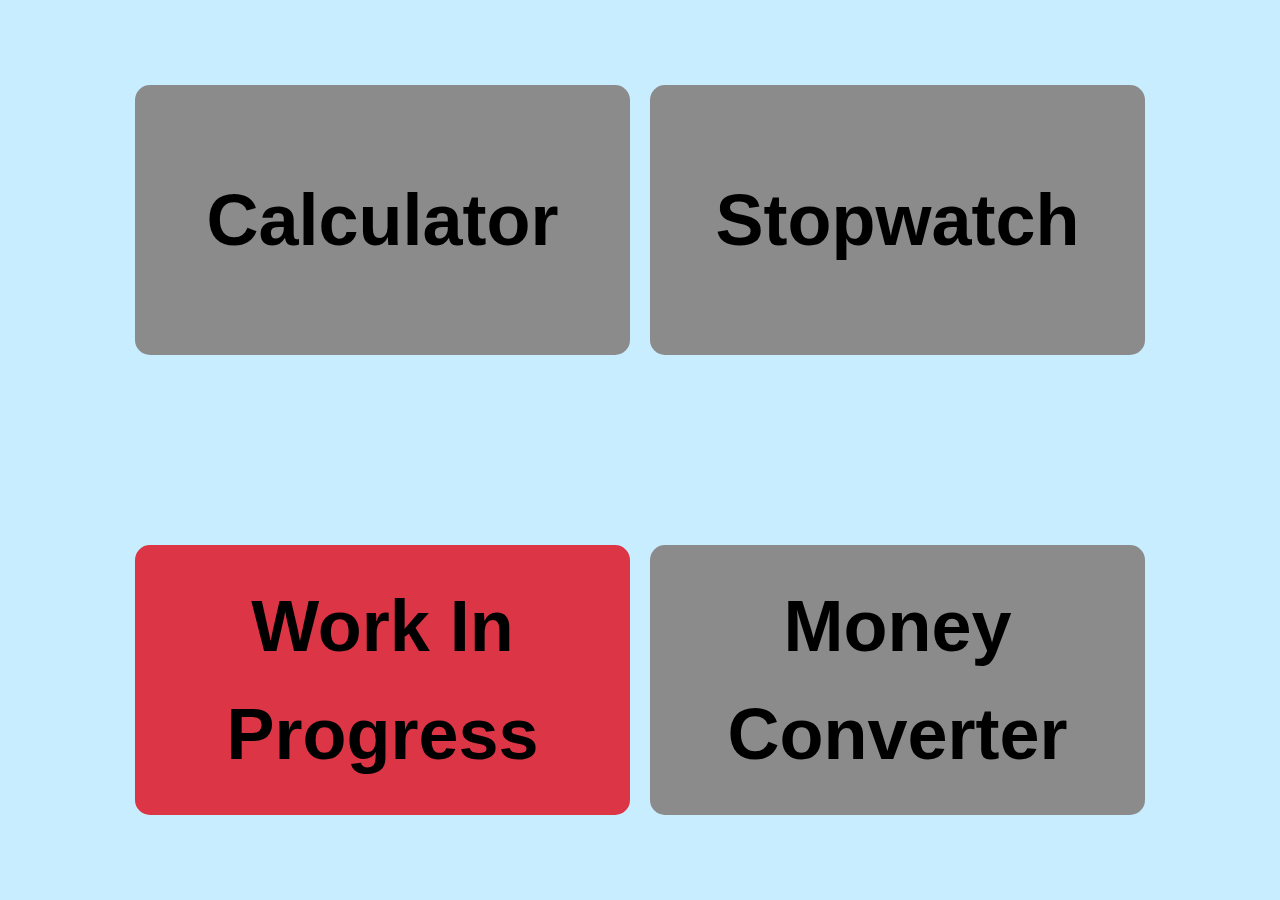
<file: index.html>
<!DOCTYPE html>
<html lang="en">
    <head>
        <meta charset="UTF-8">
        <meta name="viewport" content="width=device-width, initial-scale=1.0">
        <title>Calculator Page</title>
        <link rel="icon" href="img/favicon.ico"/>
        <link rel="stylesheet" href="css/style.css">
        <link href="https://cdn.jsdelivr.net/npm/bootstrap@5.3.3/dist/css/bootstrap.min.css" rel="stylesheet" integrity="sha384-QWTKZyjpPEjISv5WaRU9OFeRpok6YctnYmDr5pNlyT2bRjXh0JMhjY6hW+ALEwIH" crossorigin="anonymous">
    </head>
    <body>

        <div class="container">
            <a href="calculator.html" class="button">Calculator</a>
            <a href="stopwatch.html" class="button">Stopwatch</a>
            <a href="#" class="button bg-danger">Work In Progress</a>
            <a href="dollar.html" class="button">Money Converter</a>
        </div>
    </body>
</html>
</file>
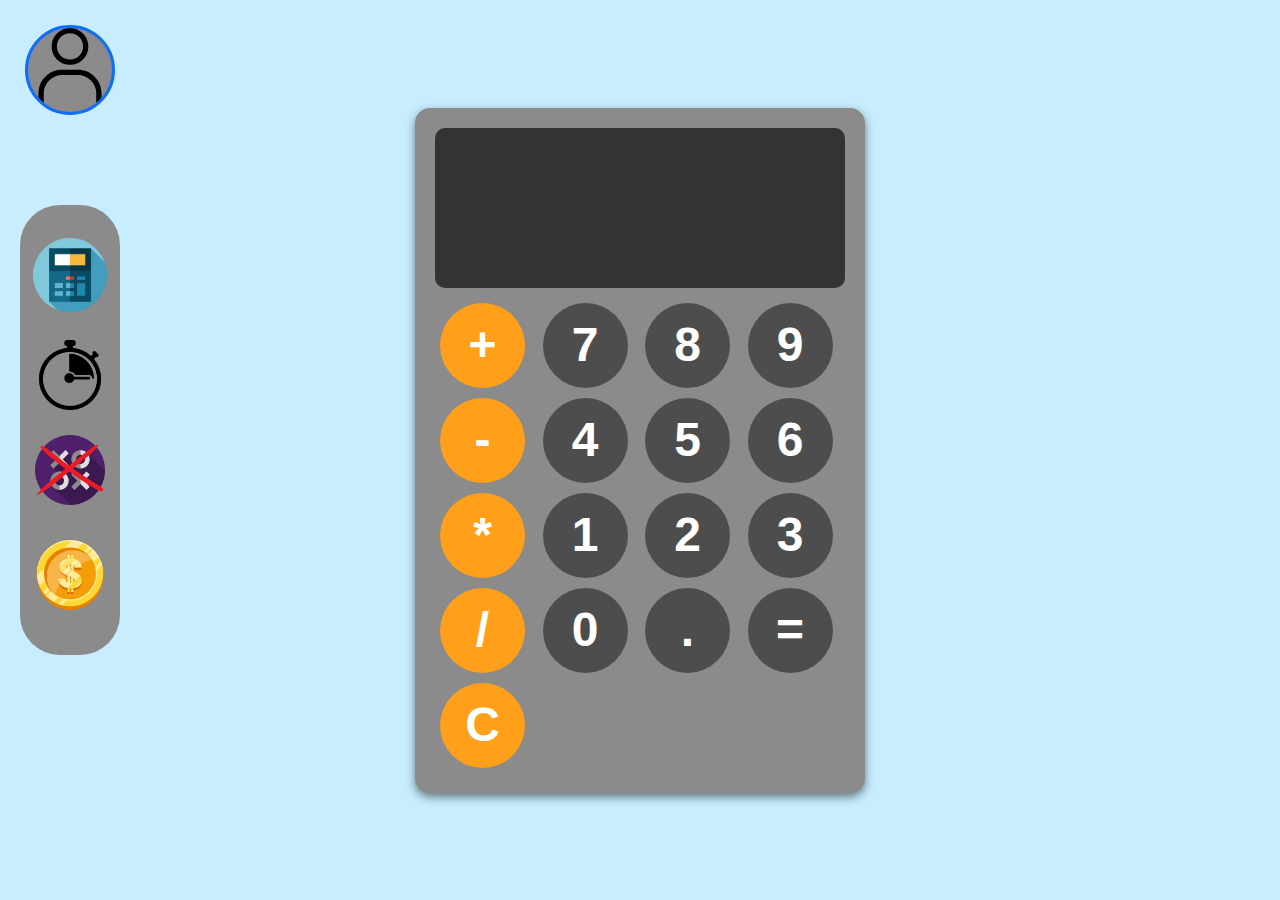
<file: calculator.html>
<!DOCTYPE html>
<html lang="en">
<head>
    <meta charset="UTF-8">
    <meta name="viewport" content="width=device-width, initial-scale=1.0">
    <title>Calculator Page</title>
    <link rel="icon" href="img/favicon.ico"/>
    <link rel="stylesheet" href="css/style.css">
    <link rel="stylesheet" href="css/calculator.css"/>
    <link href="https://cdn.jsdelivr.net/npm/bootstrap@5.3.3/dist/css/bootstrap.min.css" rel="stylesheet" integrity="sha384-QWTKZyjpPEjISv5WaRU9OFeRpok6YctnYmDr5pNlyT2bRjXh0JMhjY6hW+ALEwIH" crossorigin="anonymous">
</head>
<body>
    <div id="side">
        <a href="index.html">
            <svg 
                id="user_icon"
                xmlns="http://www.w3.org/2000/svg" 
                viewBox="0 0 32 32" 
                style="enable-background:new 0 0 32 32" 
                xml:space="preserve">
                <path d="M16 14c-3.86 0-7-3.14-7-7s3.14-7 7-7 7 3.14 7 7-3.14 7-7 7zm0-12c-2.757 0-5 2.243-5 5s2.243 5 5 5 5-2.243 5-5-2.243-5-5-5zM27 32a1 1 0 0 1-1-1v-6.115a6.95 6.95 0 0 0-6.942-6.943h-6.116A6.95 6.95 0 0 0 6 24.885V31a1 1 0 1 1-2 0v-6.115c0-4.93 4.012-8.943 8.942-8.943h6.116c4.93 0 8.942 4.012 8.942 8.943V31a1 1 0 0 1-1 1z"/>
            </svg>
        </a>
        <svg id="sidebar" class="position-absolute" width="100" height="450">

            <rect x="0" y="0" width="100" height="450" rx="40" ry="40" fill="#8B8B8B"/>

            <a xlink:href="#">
            <image x="-15" y="5" width="130" height="130" xlink:href="img/calc_test.png"/>
        </a>

        <a xlink:href="stopwatch.html">
            <image x="15" y="135" width="70" height="70" xlink:href="img/stopwatch.png"/>
        </a>

        <a xlink:href="#">
            <image x="15" y="230" width="70" height="70" xlink:href="img/tictactoe.png"/>
        </a>

        <a xlink:href="dollar.html">
            <image x="15" y="335" width="70" height="70" xlink:href="img/dollar.png"/>
        </a>
        </svg>
    </div>
    <div id="calculator-container">
        <div id="calculator">
            <input id="display" readonly>
            <div id="keys">
                <button onclick="appendToDisplay('+')" class="operator-btn">+</button>
                <button onclick="appendToDisplay('7')">7</button>
                <button onclick="appendToDisplay('8')">8</button>
                <button onclick="appendToDisplay('9')">9</button>
                <button onclick="appendToDisplay('-')" class="operator-btn">-</button>
                <button onclick="appendToDisplay('4')">4</button>
                <button onclick="appendToDisplay('5')">5</button>
                <button onclick="appendToDisplay('6')">6</button>
                <button onclick="appendToDisplay('*')" class="operator-btn">*</button>
                <button onclick="appendToDisplay('1')">1</button>
                <button onclick="appendToDisplay('2')">2</button>
                <button onclick="appendToDisplay('3')">3</button>
                <button onclick="appendToDisplay('/')" class="operator-btn">/</button>
                <button onclick="appendToDisplay('0')">0</button>
                <button onclick="appendToDisplay('.')">.</button>
                <button onclick="calculate()">=</button>
                <button onclick="clearDisplay()" class="operator-btn">C</button>
            </div>
        </div>
    </div>

    <script src="js/calculator.js"></script>
</body>
</html>
</file>
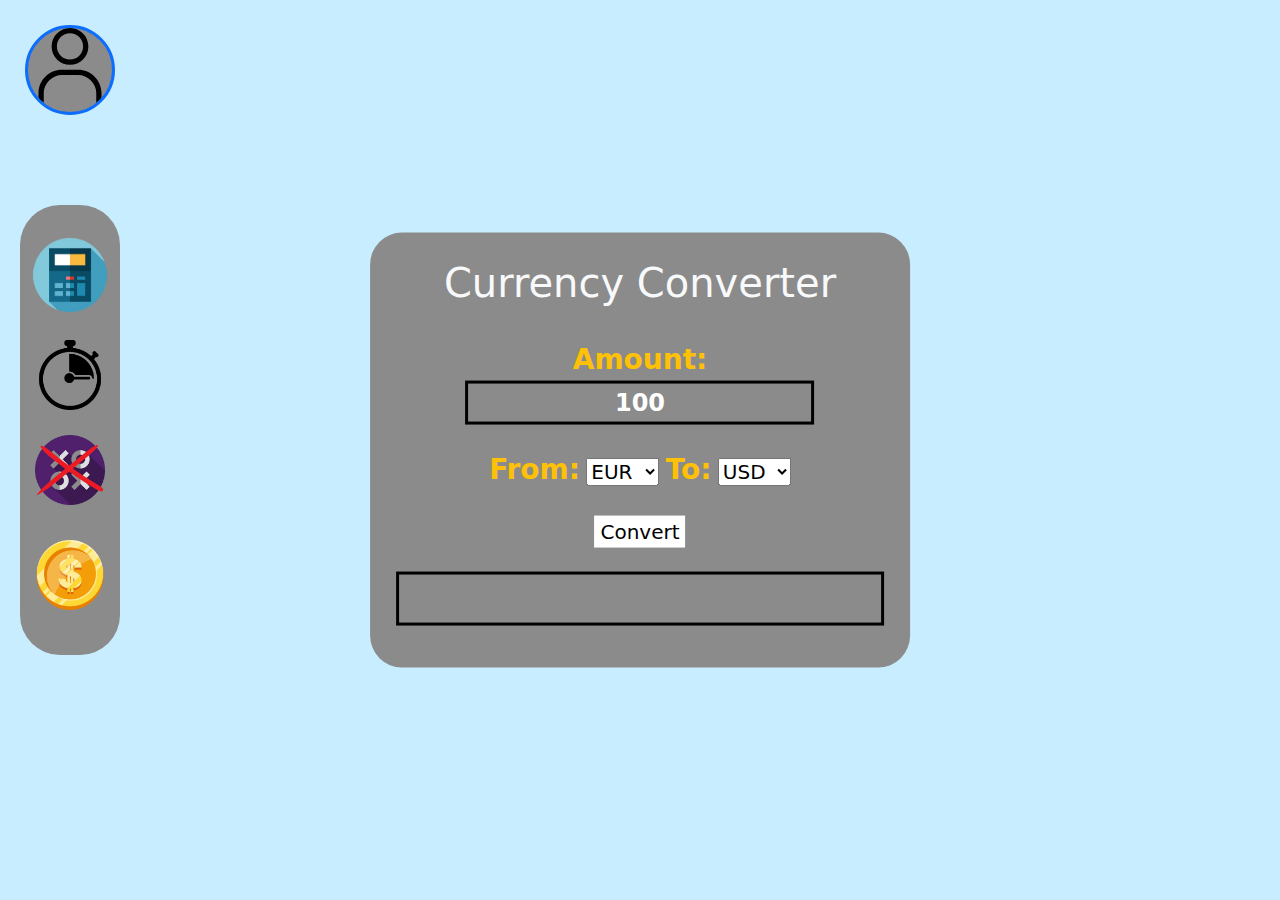
<file: dollar.html>
<!DOCTYPE html>
<html lang="en">
<head>
    <meta charset="UTF-8">
    <meta name="viewport" content="width=device-width, initial-scale=1.0">
    <title>Dollar Converter Page</title>
    <link rel="icon" href="img/favicon.ico"/>
    <link rel="stylesheet" href="css/style.css"/>
    <link rel="stylesheet" href="css/money.css"/>
    <link href="https://cdn.jsdelivr.net/npm/bootstrap@5.3.3/dist/css/bootstrap.min.css" rel="stylesheet" integrity="sha384-QWTKZyjpPEjISv5WaRU9OFeRpok6YctnYmDr5pNlyT2bRjXh0JMhjY6hW+ALEwIH" crossorigin="anonymous">
</head>
<body>
    <a href="index.html">
        <svg 
            id="user_icon"
            xmlns="http://www.w3.org/2000/svg" 
            viewBox="0 0 32 32" 
            style="enable-background:new 0 0 32 32" 
            xml:space="preserve">
            <path d="M16 14c-3.86 0-7-3.14-7-7s3.14-7 7-7 7 3.14 7 7-3.14 7-7 7zm0-12c-2.757 0-5 2.243-5 5s2.243 5 5 5 5-2.243 5-5-2.243-5-5-5zM27 32a1 1 0 0 1-1-1v-6.115a6.95 6.95 0 0 0-6.942-6.943h-6.116A6.95 6.95 0 0 0 6 24.885V31a1 1 0 1 1-2 0v-6.115c0-4.93 4.012-8.943 8.942-8.943h6.116c4.93 0 8.942 4.012 8.942 8.943V31a1 1 0 0 1-1 1z"/>
        </svg>
    </a>
    <svg id="sidebar" class="position-absolute" width="100" height="450">

        <rect x="0" y="0" width="100" height="450" rx="40" ry="40" fill="#8B8B8B"/>

        <a xlink:href="calculator.html">
        <image x="-15" y="5" width="130" height="130" xlink:href="img/calc_test.png"/>
    </a>

    <a xlink:href="stopwatch.html">
        <image x="15" y="135" width="70" height="70" xlink:href="img/stopwatch.png"/>
    </a>

    <a xlink:href="#">
        <image x="15" y="230" width="70" height="70" xlink:href="img/tictactoe.png"/>
    </a>

    <a xlink:href="#">
        <image x="15" y="335" width="70" height="70" xlink:href="img/dollar.png"/>
    </a>
    </svg>

    <div id="wrapper" class="position-absolute top-50 start-50 translate-middle">
        <div id="app-details" class="fw-bold fs-1 text-light">
            <h1 id="app-title">Currency Converter</h1>
        </div>

        <div id="header-text">
            <label for="amount" class="fs-3 text-warning fw-bold">Amount:</label>
            <input class="fs-4 fw-bolder" type="number" id="amount" value="100" />
        </div>

        <div id="dropdowns" class="fs-5">
            <label class="fs-3 text-warning fw-bold">From:</label>
            <select id="from-currency-select"></select>
            <label id="tobutton" class="fs-3 text-warning fw-bold">To:</label>
            <select id="to-currency-select"></select>
        </div>

        <button id="convert-button" class="fs-5">Convert</button>
        <p id="result" class="fs-2 fw-bold text-warning">ㅤ</p>
    </div>
    
    <script src="js/api-key.js"></script>
    <script src="js/money-converter.js"></script>

</body>
</html>
</file>
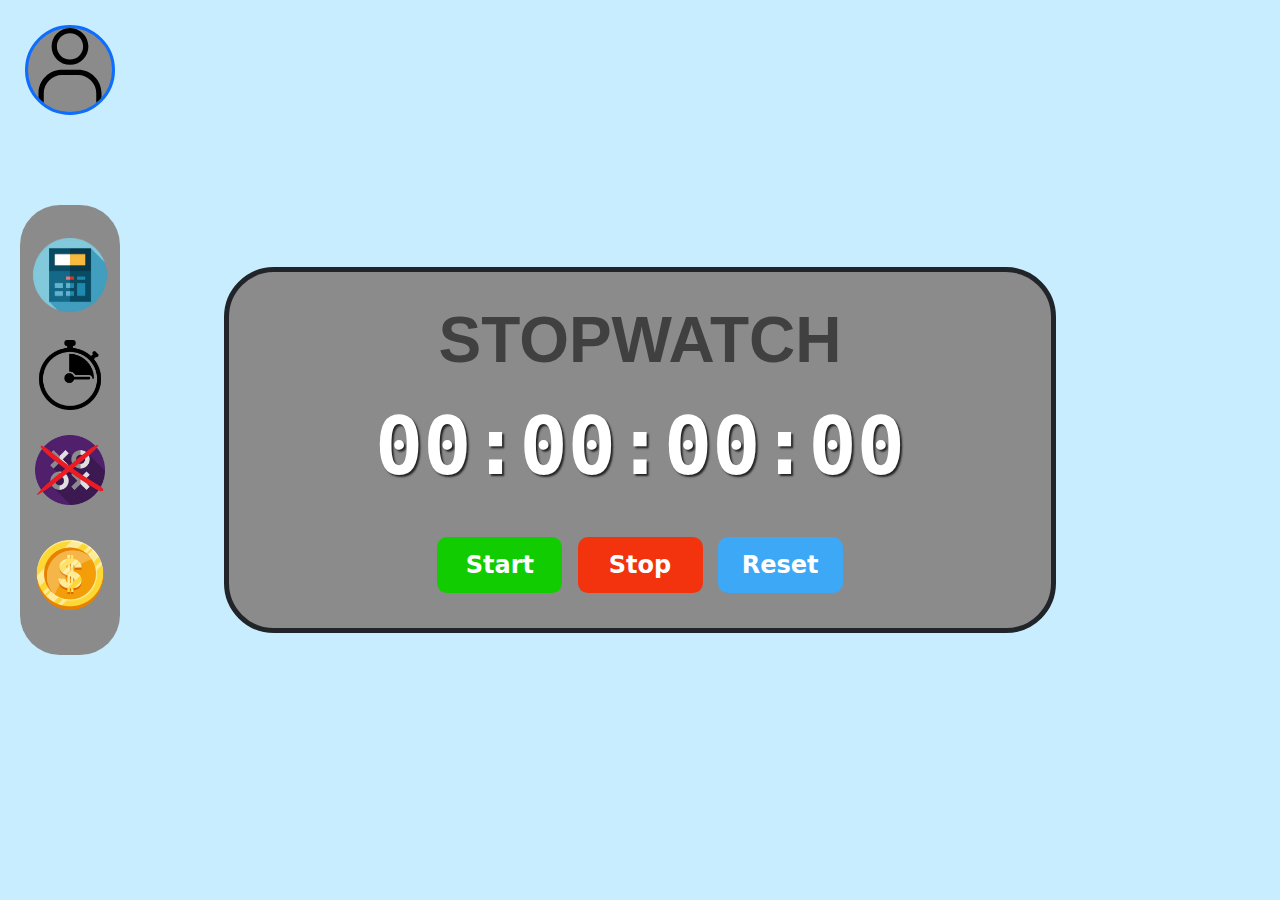
<file: stopwatch.html>
<!DOCTYPE html>
<html lang="en">
<head>
    <meta charset="UTF-8">
    <meta name="viewport" content="width=device-width, initial-scale=1.0">
    <title>Stopwatch Page</title>
    <link rel="icon" href="img/favicon.ico"/>
    <link rel="stylesheet" href="css/stopwatch.css"/>
    <link rel="stylesheet" href="css/style.css">
    <link href="https://cdn.jsdelivr.net/npm/bootstrap@5.3.3/dist/css/bootstrap.min.css" rel="stylesheet" integrity="sha384-QWTKZyjpPEjISv5WaRU9OFeRpok6YctnYmDr5pNlyT2bRjXh0JMhjY6hW+ALEwIH" crossorigin="anonymous">
</head>
<body>
    <a href="index.html">
        <svg 
            id="user_icon"
            xmlns="http://www.w3.org/2000/svg" 
            viewBox="0 0 32 32" 
            style="enable-background:new 0 0 32 32" 
            xml:space="preserve">
            <path d="M16 14c-3.86 0-7-3.14-7-7s3.14-7 7-7 7 3.14 7 7-3.14 7-7 7zm0-12c-2.757 0-5 2.243-5 5s2.243 5 5 5 5-2.243 5-5-2.243-5-5-5zM27 32a1 1 0 0 1-1-1v-6.115a6.95 6.95 0 0 0-6.942-6.943h-6.116A6.95 6.95 0 0 0 6 24.885V31a1 1 0 1 1-2 0v-6.115c0-4.93 4.012-8.943 8.942-8.943h6.116c4.93 0 8.942 4.012 8.942 8.943V31a1 1 0 0 1-1 1z"/>
        </svg>
    </a>
    <svg id="sidebar" class="position-absolute" width="100" height="450">

        <rect x="0" y="0" width="100" height="450" rx="40" ry="40" fill="#8B8B8B"/>

        <a xlink:href="calculator.html">
        <image x="-15" y="5" width="130" height="130" xlink:href="img/calc_test.png"/>
    </a>

    <a xlink:href="#">
        <image x="15" y="135" width="70" height="70" xlink:href="img/stopwatch.png"/>
    </a>

    <a xlink:href="#">
        <image x="15" y="230" width="70" height="70" xlink:href="img/tictactoe.png"/>
    </a>

    <a xlink:href="dollar.html">
        <image x="15" y="335" width="70" height="70" xlink:href="img/dollar.png"/>
    </a>
    </svg>

    <div id="container" class="position-absolute top-50 start-50 translate-middle">
        <h1 id="myH1">STOPWATCH</h1>
        <div id="display">
            00:00:00:00
        </div>
        <div id="controls">
            <button id="startBtn" onclick="start()">Start</button>
            <button id="stopBtn" onclick="stop()">Stop</button>
            <button id="resetBtn" onclick="reset()">Reset</button>
        </div>
    </div>

    <script src="js/stopwatch.js"></script>
</body>
</html>
</file>
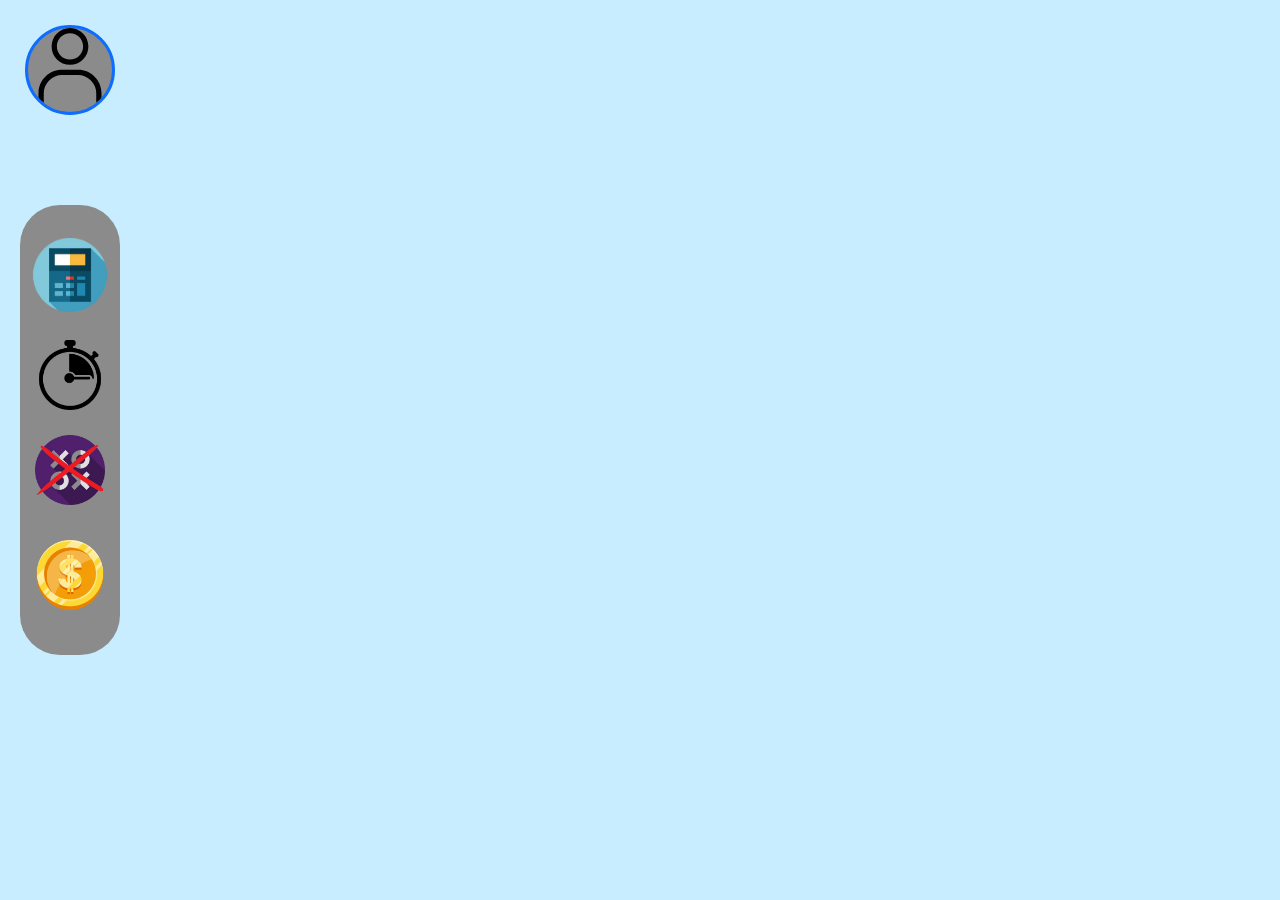
<file: tictactoe.html>
<!DOCTYPE html>
<html lang="en">
<head>
    <meta charset="UTF-8">
    <meta name="viewport" content="width=device-width, initial-scale=1.0">
    <title>Tictactoe Page</title>
    <link rel="icon" href="img/favicon.ico"/>
    <link rel="stylesheet" href="css/style.css">
    <link href="https://cdn.jsdelivr.net/npm/bootstrap@5.3.3/dist/css/bootstrap.min.css" rel="stylesheet" integrity="sha384-QWTKZyjpPEjISv5WaRU9OFeRpok6YctnYmDr5pNlyT2bRjXh0JMhjY6hW+ALEwIH" crossorigin="anonymous">
</head>
<body>
    <a href="index.html">
        <svg 
            id="user_icon"
            xmlns="http://www.w3.org/2000/svg" 
            viewBox="0 0 32 32" 
            style="enable-background:new 0 0 32 32" 
            xml:space="preserve">
            <path d="M16 14c-3.86 0-7-3.14-7-7s3.14-7 7-7 7 3.14 7 7-3.14 7-7 7zm0-12c-2.757 0-5 2.243-5 5s2.243 5 5 5 5-2.243 5-5-2.243-5-5-5zM27 32a1 1 0 0 1-1-1v-6.115a6.95 6.95 0 0 0-6.942-6.943h-6.116A6.95 6.95 0 0 0 6 24.885V31a1 1 0 1 1-2 0v-6.115c0-4.93 4.012-8.943 8.942-8.943h6.116c4.93 0 8.942 4.012 8.942 8.943V31a1 1 0 0 1-1 1z"/>
        </svg>
    </a>
    <svg id="sidebar" class="position-absolute" width="100" height="450">

        <rect x="0" y="0" width="100" height="450" rx="40" ry="40" fill="#8B8B8B"/>

        <a xlink:href="calculator.html">
        <image x="-15" y="5" width="130" height="130" xlink:href="img/calc_test.png"/>
    </a>

    <a xlink:href="stopwatch.html">
        <image x="15" y="135" width="70" height="70" xlink:href="img/stopwatch.png"/>
    </a>

    <a xlink:href="#">
        <image x="15" y="230" width="70" height="70" xlink:href="img/tictactoe.png"/>
    </a>

    <a xlink:href="dollar.html">
        <image x="15" y="335" width="70" height="70" xlink:href="img/dollar.png"/>
    </a>
    </svg>
</body>
</html>
</file>
<file: css/style.css>
body {
    background-color: #C8EDFF !important;
}

#user_icon {
    width: 90px;
    height: 90px;
    border: 3px solid;
    border-radius: 60px;
    position:absolute;
    background-color: #8B8B8B;
    margin: 25px;
}

#sidebar {
    margin: 20px;
    margin-top: 16%;
}

.container {
    display: flex;
    flex-wrap: wrap;
    justify-content: center;
    align-items: center;
    height: 100vh;
    gap: 20px;
}


.button {
    display: flex;
    align-items: center;
    justify-content: center;
    width: 55vh;
    height: 30vh;
    background-color: #8B8B8B;
    border-radius: 15px;
    text-decoration: none;
    font-size: 8vh;
    text-align: center;
    font-weight: bold;
    color: black;
    font-family: 'Comic Sans MS', cursive, sans-serif;
}

.button:hover {
    background-color: #6D6D6D;
}


@media (max-width: 650px) {
    #sidebar {
        display: none;
    }
    .button-container {
        flex-direction: column;
        align-items: center;
    }

    .button {
        width: 80vw;
        height: 20vh;
        font-size: 3em;
    }
}
</file>
<file: css/calculator.css>
#calculator-container {
    display: flex;
    justify-content: center;
    align-items: center;
    height: 100vh;
    width: 100vw;
}

#calculator {
    font-family: Arial, sans-serif;
    background-color: #8B8B8B;
    border-radius: 15px;
    max-width: 450px;
    overflow: hidden;
    padding: 20px;
    box-shadow: 0px 4px 10px rgba(0, 0, 0, 0.5);
}

#calculator #display {
    width: 100%;
    padding: 20px;
    font-size: 5rem;
    border: none;
    background-color: hsl(0, 0%, 20%);
    color: white;
    border-radius: 10px;
}

#calculator #keys {
    display: grid;
    grid-template-columns: repeat(4, 1fr);
    gap: 10px;
    padding: 5px;
    padding-top: 15px;
}

#calculator button {
    width: 85px;
    height: 85px;
    border-radius: 50px;
    border: none;
    background-color: hsl(0, 0%, 30%);
    color: white;
    font-size: 3rem;
    font-weight: bold;
    cursor: pointer;
    transition: all 0.2s ease-in-out;
}

#calculator button:hover {
    background-color: hsl(0, 0%, 40%);
}

#calculator button:active {
    background-color: hsl(0, 0%, 50%);
}

#calculator .operator-btn {
    background-color: hsl(35, 100%, 55%);
}

#calculator .operator-btn:hover {
    background-color: hsl(35, 100%, 65%);
}

#calculator .operator-btn:active {
    background-color: hsl(35, 100%, 75%);
}

#calculator .clear-btn {
    background-color: hsl(0, 100%, 50%);
}

#calculator .clear-btn:hover {
    background-color: hsl(0, 100%, 60%);
}

#calculator .clear-btn:active {
    background-color: hsl(0, 100%, 70%);
}

@media (max-width: 450px) {

    #calculator-container {
        transform: scale(0.65);
    }
}
</file>
<file: css/money.css>
#wrapper {
    text-align: center;
    background-color: #8B8B8B;
    padding: 2%;  
    border-radius: 2em;
}

#header-text {
    padding: 5%;
}

#amount {
    text-align: center;
    background-color: #8B8B8B;
    border: 3px solid black;
    color:white;
}

#dropdowns {
    padding-bottom: 5%;
    background-color: #8B8B8B;
    border: none;
    color:white;
}

#result {
    margin-top: 5%;
    color: white;
    border: 3px solid black;
}

#convert-button {
    border: none;
    background-color: white;
}

#convert-button:hover {
    background-color: #dedede;
}

input[type="number"]::-webkit-inner-spin-button,
input[type="number"]::-webkit-outer-spin-button {
  -webkit-appearance: none;
  margin: 0;
}

@media (max-width: 600px) {
    #amount {
        width: 100%;
    }
    #tobutton {
        margin-left: 25px;
    }
}
</file>
<file: css/stopwatch.css>
#myH1{
    display: flex;
    flex-direction: column;
    align-items: center;
    font-size: 4rem;
    font-family: "Arial", sans-serif;
    color: hsl(0, 0%, 25%);
    font-weight: bold;
}

#container {
    width: 65%;
    margin: 0 auto;
    display: flex;
    flex-direction: column;
    align-items: center;
    padding: 30px;
    border: 5px solid;
    border-radius: 50px;
    background-color: #8B8B8B;
}

#display{
    font-size: 5rem;
    font-family: monospace;
    font-weight: bold;
    color: white;
    text-shadow: 2px 2px 2px hsla(0, 0%, 0%, 0.75);
    margin-bottom: 25px;
}
#controls button{
    font-size: 1.5rem;
    font-weight: bold;
    padding: 10px 20px;
    margin: 5px;
    min-width: 125px;
    border: none;
    border-radius: 10px;
    cursor: pointer;
    color: white;
    transition: background-color 0.5s ease;
}
#startBtn{
    background-color: hsl(115, 100%, 40%);
}
#startBtn:hover{
    background-color: hsl(115, 100%, 30%);
}
#stopBtn{
    background-color: hsl(10, 90%, 50%);
}
#stopBtn:hover{
    background-color: hsl(10, 90%, 40%);
}
#resetBtn{
    background-color: hsl(205, 90%, 60%);
}
#resetBtn:hover{
    background-color: hsl(205, 90%, 50%);
}

@media (max-width: 650px) {
    #display {
        font-size: 36px;
    }

    #myH1 {
        font-size: 38px;
    }
    #controls {
        display: flex;
        flex-direction: column;
        align-items: center;
        width: 100%;
    }

    #startBtn, #stopBtn, #resetBtn {
        width: 100%;
        max-width: 200px; /* Pour éviter que les boutons soient trop larges */
    }
}
</file>
